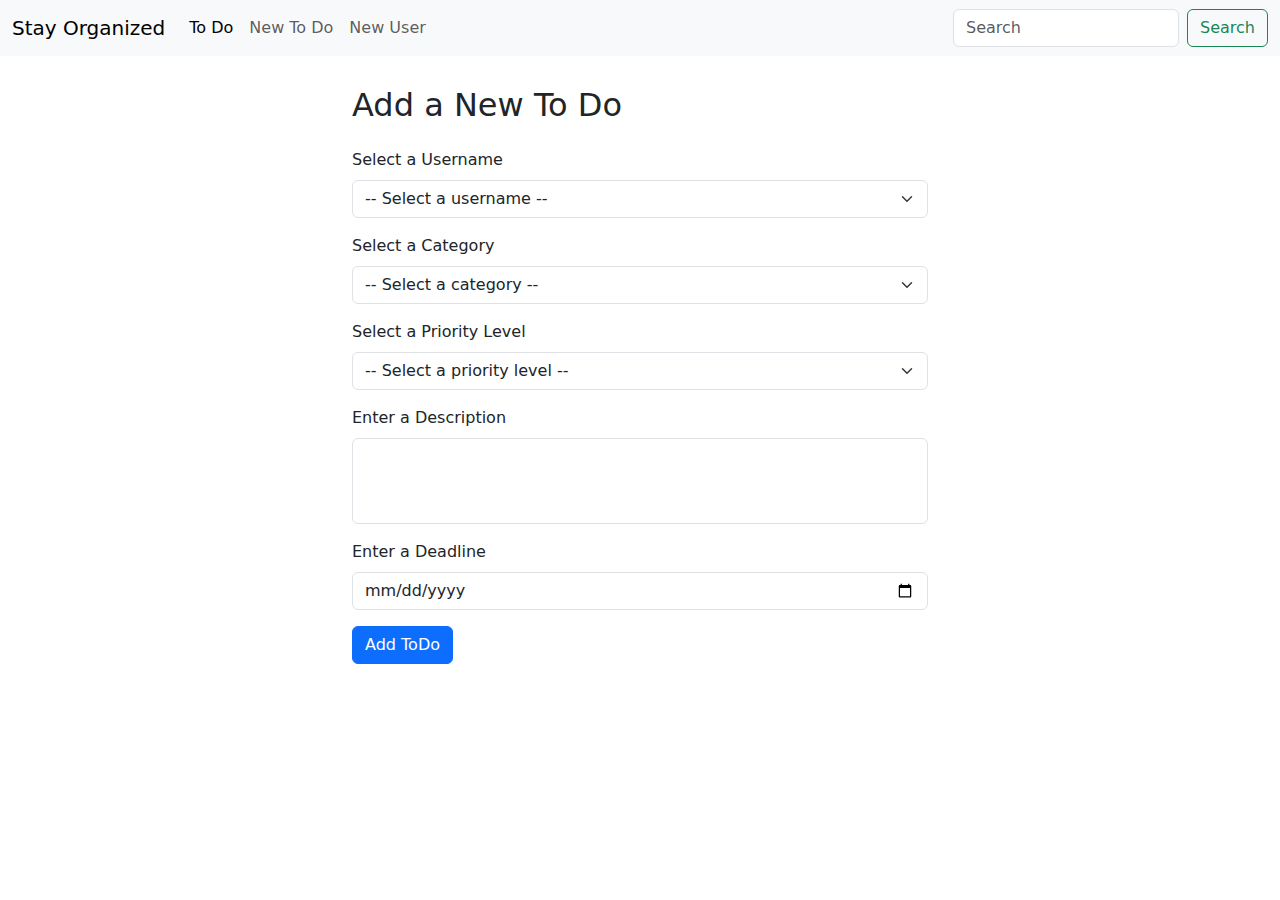
<file: new_todos.html>
<!DOCTYPE html>
                <html lang="en">
                <head>
                <meta charset="UTF-8">
                <meta name="viewport" content="width=device-width, initial-scale=1.0">
        <title>New Todo</title>
        <!-- include bootstrap css file -->
        <link href="https://cdn.jsdelivr.net/npm/bootstrap@5.3.3/dist/css/bootstrap.min.css" rel="stylesheet"
            integrity="sha384-QWTKZyjpPEjISv5WaRU9OFeRpok6YctnYmDr5pNlyT2bRjXh0JMhjY6hW+ALEwIH" crossorigin="anonymous">
                        <style>
                    body {
                        padding-top: 56px;
                    }
                    .container {
                        max-width: 600px;
                        margin-top: 30px;
                    }
                    textarea {
                        resize: none;
                    }
                </style>
                </head>
        <body>
                    <!---nav bar-->
                    <nav class="navbar navbar-expand-lg navbar-light bg-light fixed-top">
                    <div class="container-fluid">
                    <a class="navbar-brand" href="index.html">Stay Organized</a>
                    <button class="navbar-toggler" type="button" data-bs-toggle="collapse" data-bs-target="#navbarSupportedContent"
                                aria-controls="navbarSupportedContent" aria-expanded="false" aria-label="Toggle navigation">
                        <span class="navbar-toggler-icon"></span>
                        </button>
                        <div class="collapse navbar-collapse" id="navbarSupportedContent">
                        <ul class="navbar-nav me-auto mb-2 mb-lg-0">
                        <li class="nav-item">
                        <a class="nav-link active" aria-current="page" href="todos.html">To Do</a>
                        </li>
                        <li class="nav-item">
                        <a class="nav-link" href="new_todos.html">New To Do</a>
                </li>
                <li class="nav-item">
                <a class="nav-link" href="new_user.html">New User</a>
                </li>
                </ul>
                <form class="d-flex" role="search">
                <input class="form-control me-2" type="search" placeholder="Search" aria-label="Search">
                <button class="btn btn-outline-success" type="submit">Search</button>
                </form>
                </div>
                </div>
                </nav>
                <!--new to do -->
    <div class="container">
    <h2 class="mb-4">Add a New To Do</h2>
    <form id="newTodoForm" autocomplete="off">
    <div class="mb-3">
    <label for="usernameDDL" class="form-label">Select a Username</label>
    <select class="form-select" name="userid" id="usernameDDL" required>
    <option value="">-- Select a username --</option>
    </select>
    </div>
        <div class="mb-3">
        <label for="categoryDDL" class="form-label">Select a Category</label>
        <select class="form-select" name="category" id="categoryDDL" required>
        <option value="">-- Select a category --</option>
        </select>
        </div>
        <div class="mb-3">
        <label for="priorityDDL" class="form-label">Select a Priority Level</label>
        <select class="form-select" name="priority" id="priorityDDL" required>
        <option value="">-- Select a priority level --</option>
        <option value="Low">Low</option>
        <option value="Medium">Medium</option>
        <option value="High">High</option>
                </select>
                </div>
                <div class="mb-3">
                <label for="newTodoDescription" class="form-label">Enter a Description</label>
                <textarea class="form-control" name="description" id="newTodoDescription" rows="3" required></textarea>
                </div>
                <div class="mb-3">
                <label for="newTodoDeadline" class="form-label">Enter a Deadline</label>
                <input type="date" class="form-control" name="deadline" id="newTodoDeadline" required>
                </div>
                <button type="submit" class="btn btn-primary">Add ToDo</button>
                </form>
</div>
<!-- include bootstrap js file -->
<script src="https://cdn.jsdelivr.net/npm/bootstrap@5.3.3/dist/js/bootstrap.bundle.min.js"
       integrity="sha384-YvpcrYf0tY3lHB60NNkmXc5s9fDVZLESaAA55NDzOxhy9GkcIdslK1eN7N6jIeHz"
       crossorigin="anonymous"></script>
<script src="./scripts/new_todos.js"></script>
</body>
</html>
</file>
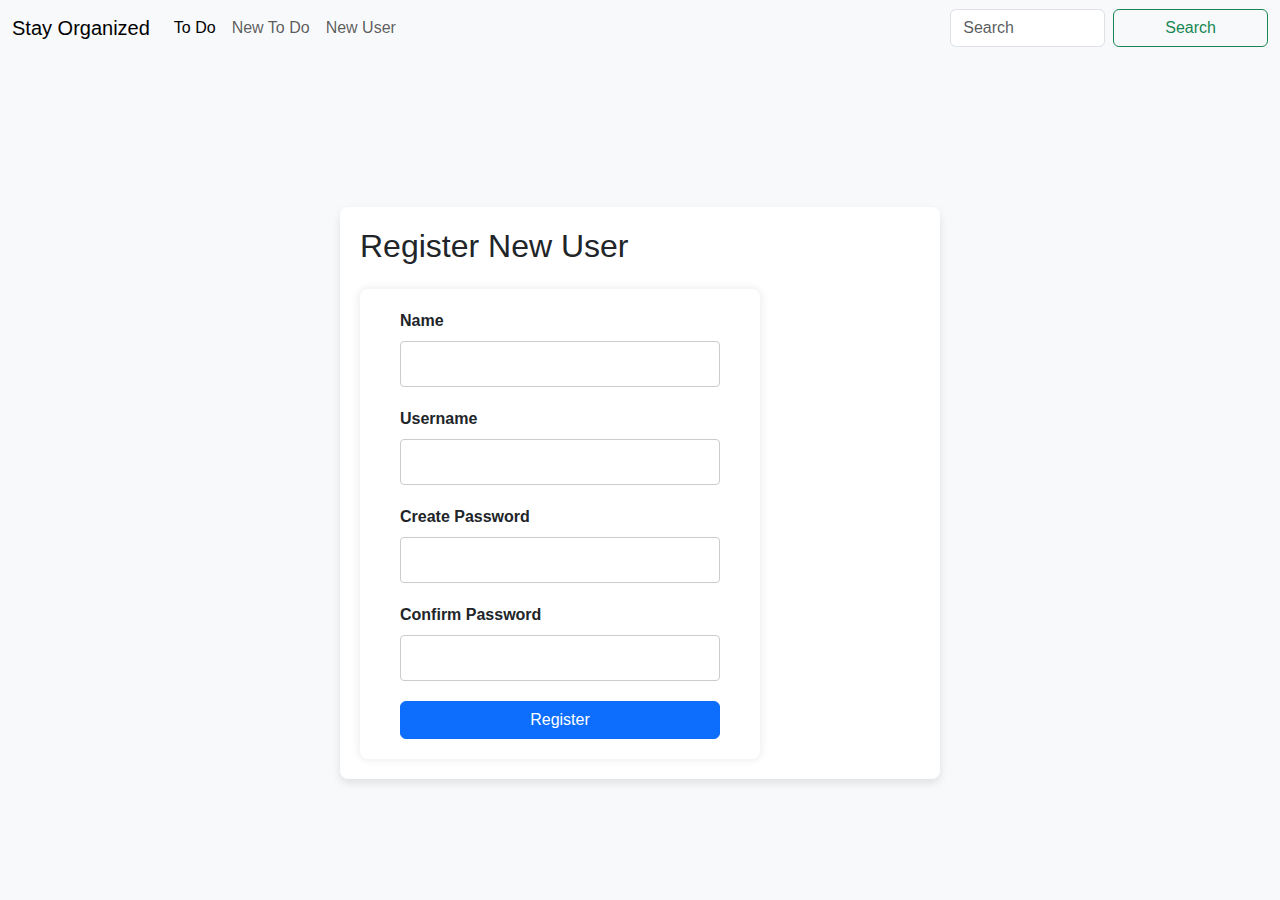
<file: new_user.html>
<!DOCTYPE html>
<html lang="en">
<head>
<meta charset="UTF-8">
<meta name="viewport" content="width=device-width, initial-scale=1.0">
<!-- include bootstrap css file -->
<link href="https://cdn.jsdelivr.net/npm/bootstrap@5.3.3/dist/css/bootstrap.min.css" rel="stylesheet"
       integrity="sha384-QWTKZyjpPEjISv5WaRU9OFeRpok6YctnYmDr5pNlyT2bRjXh0JMhjY6hW+ALEwIH" crossorigin="anonymous">
<link rel="stylesheet" href="css/new_user.css">
<title>New User</title>
<style>
       body {
           padding-top: 56px;
           background-color: #f8f9fa;
       }
       .container {
           max-width: 600px;
           margin-top: 30px;
           background: white;
           padding: 20px;
           border-radius: 8px;
           box-shadow: 0 4px 8px rgba(0, 0, 0, 0.1);
       }
</style>
</head>
<body>
<!---nav bar-->
<nav class="navbar navbar-expand-lg navbar-light bg-light fixed-top">
<div class="container-fluid">
<a class="navbar-brand" href="index.html">Stay Organized</a>
<button class="navbar-toggler" type="button" data-bs-toggle="collapse" data-bs-target="#navbarSupportedContent"
               aria-controls="navbarSupportedContent" aria-expanded="false" aria-label="Toggle navigation">
<span class="navbar-toggler-icon"></span>
</button>
<div class="collapse navbar-collapse" id="navbarSupportedContent">
<ul class="navbar-nav me-auto mb-2 mb-lg-0">
<li class="nav-item">
<a class="nav-link active" aria-current="page" href="todos.html">To Do</a>
</li>
<li class="nav-item">
<a class="nav-link" href="new_todos.html">New To Do</a>
</li>
<li class="nav-item">
<a class="nav-link" href="new_user.html">New User</a>
</li>
</ul>
<form class="d-flex" role="search">
<input class="form-control me-2" type="search" placeholder="Search" aria-label="Search">
<button class="btn btn-outline-success" type="submit">Search</button>
</form>
</div>
</div>
</nav>

            <!-- user-->
            <div class="container">
            <h2 class="mb-4">Register New User</h2>
            <form id="registrationForm" autocomplete="off">
            <div class="mb-3">
            <label for="name" class="form-label">Name</label>
            <input type="text" class="form-control" name="name" required>
            </div>
            <div class="mb-3">
            <label for="username" class="form-label">Username</label>
            <input type="text" class="form-control" name="username" required>
            </div>
            <div class="mb-3">
            <label for="createPassword" class="form-label">Create Password</label>
            <input type="password" class="form-control" name="createPassword" required>
            </div>
            <div class="mb-3">
            <label for="confirmPassword" class="form-label">Confirm Password</label>
            <input type="password" class="form-control" name="confirmPassword" required>
            </div>
            <button type="submit" class="btn btn-primary">Register</button>
            </form>
            </div>
            <!-- include bootstrap js file -->
            <script src="https://cdn.jsdelivr.net/npm/bootstrap@5.3.3/dist/js/bootstrap.bundle.min.js"
                integrity="sha384-YvpcrYf0tY3lHB60NNkmXc5s9fDVZLESaAA55NDzOxhy9GkcIdslK1eN7N6jIeHz"
                crossorigin="anonymous"></script>
            <script src="./scripts/new_user.js"></script>
            </body>
            </html>
</file>
<file: css/new_user.css>
body {
    font-family: Arial, sans-serif;
    background-color: #f2f2f2;
    display: flex;
    justify-content: center;
    align-items: center;
    height: 100vh;
    margin: 0;
}
#registrationForm {
    background: #ffffff;
    padding: 20px 40px;
    border-radius: 8px;
    box-shadow: 0 0 10px rgba(0, 0, 0, 0.1);
    width: 100%;
    max-width: 400px;
}
label {
    display: block;
    margin-bottom: 8px;
    font-weight: bold;
}
input[type="text"],
input[type="password"] {
    width: 100%;
    padding: 10px;
    margin-bottom: 20px;
    border: 1px solid #ccc;
    border-radius: 4px;
    box-sizing: border-box;
}
button {
    width: 100%;
    background-color: #4CAF50;
    color: white;
    padding: 10px;
    border: none;
    border-radius: 4px;
    cursor: pointer;
    font-size: 16px;
}
button:hover {
    background-color: #45a049;
}
</file>
